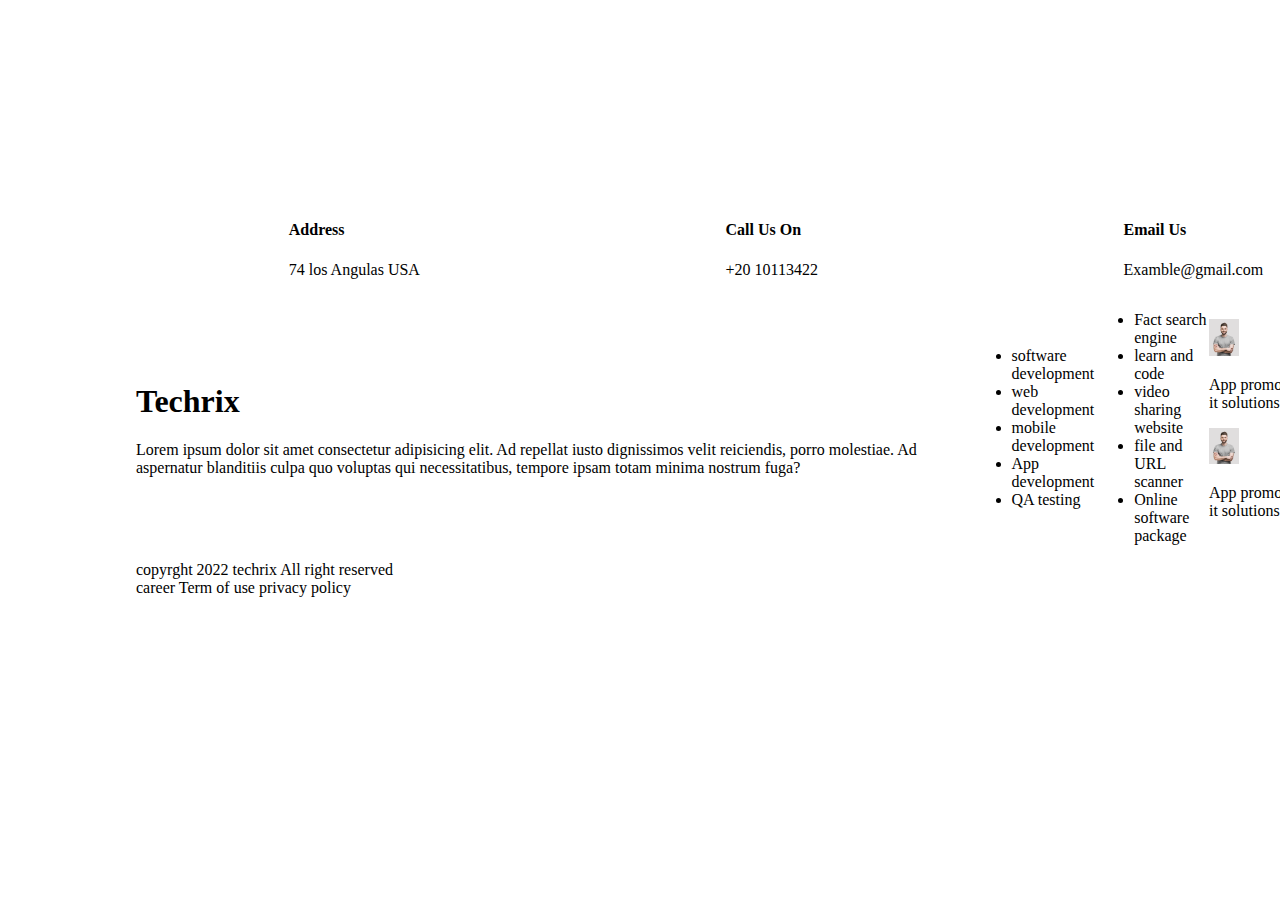
<file: Task_10/index.html>
<!DOCTYPE html>
<html lang="en">
  <head>
    <meta charset="UTF-8" />
    <meta name="viewport" content="width=device-width, initial-scale=1.0" />
    <title>Document</title>
    <link rel="stylesheet" href="assets/styles/style.css" />
   <link
      rel="stylesheet"
      href="https://cdnjs.cloudflare.com/ajax/libs/font-awesome/6.6.0/css/all.min.css"
      integrity="sha512-Kc323vGBEqzTmouAECnVceyQqyqdsSiqLQISBL29aUW4U/M7pSPA/gEUZQqv1cwx4OnYxTxve5UMg5GT6L4JJg=="
      crossorigin="anonymous"
      referrerpolicy="no-referrer"
    />
  </head>
  <body>
    <section>
      <div class="info">
        <div>
          <i class="fa-light fa-location-dot"></i>
          <h4>Address</h4>
          <p>74 los Angulas USA</p>
        </div>
        <div>
          <i class="fa-light fa-mobile"></i>
          <h4>Call Us On</h4>
          <p>+20 10113422</p>
        </div>
        <div>
          <i class="fa-light fa-envelope"></i>
          <h4>Email Us</h4>
          <p>Examble@gmail.com</p>
        </div>
      </div>
      <div class="content">
        <!--               -->
        <div class="tech">
          <i class="fa-regular fa-circle-plus"></i>
          <h1>Techrix</h1>
          <p>
            Lorem ipsum dolor sit amet consectetur adipisicing elit. Ad repellat
            iusto dignissimos velit reiciendis, porro molestiae. Ad aspernatur
            blanditiis culpa quo voluptas qui necessitatibus, tempore ipsam
            totam minima nostrum fuga?
          </p>
        </div>
        <!--              -->
        <div class="services">
          <ul>
            <li>software development</li>
            <li>web development</li>
            <li>mobile development</li>
            <li>App development</li>
            <li>QA testing</li>
          </ul>
        </div>
        <!--             -->
        <div class="links">
          <ul>
            <li>Fact search engine</li>
            <li>learn and code</li>
            <li>video sharing website</li>
            <li>file and URL scanner</li>
            <li>Online software package</li>
          </ul>
        </div>
        <!--           -->
        <div class="resent-post">
          <div>
            <img src="assets/images/image.png" alt="image" />
            <p>
              App promotes sales & profits in it solutions
              <span>jan 26 2021</span>
            </p>
          </div>

          <div>
            <img src="assets/images/image.png" alt="image" />
            <p>
              App promotes sales & profits in it solutions
              <span>jan 26 2021</span>
            </p>
          </div>
        </div>
      </div>
      <!--           -->
      <div class="footer">
        <div>copyrght 2022 techrix All right reserved</div>
        <div>
          <span>career</span>
          <span>Term of use</span>
          <span>privacy policy</span>
        </div>
      </div>
    </section>
  </body>
</html>
</file>
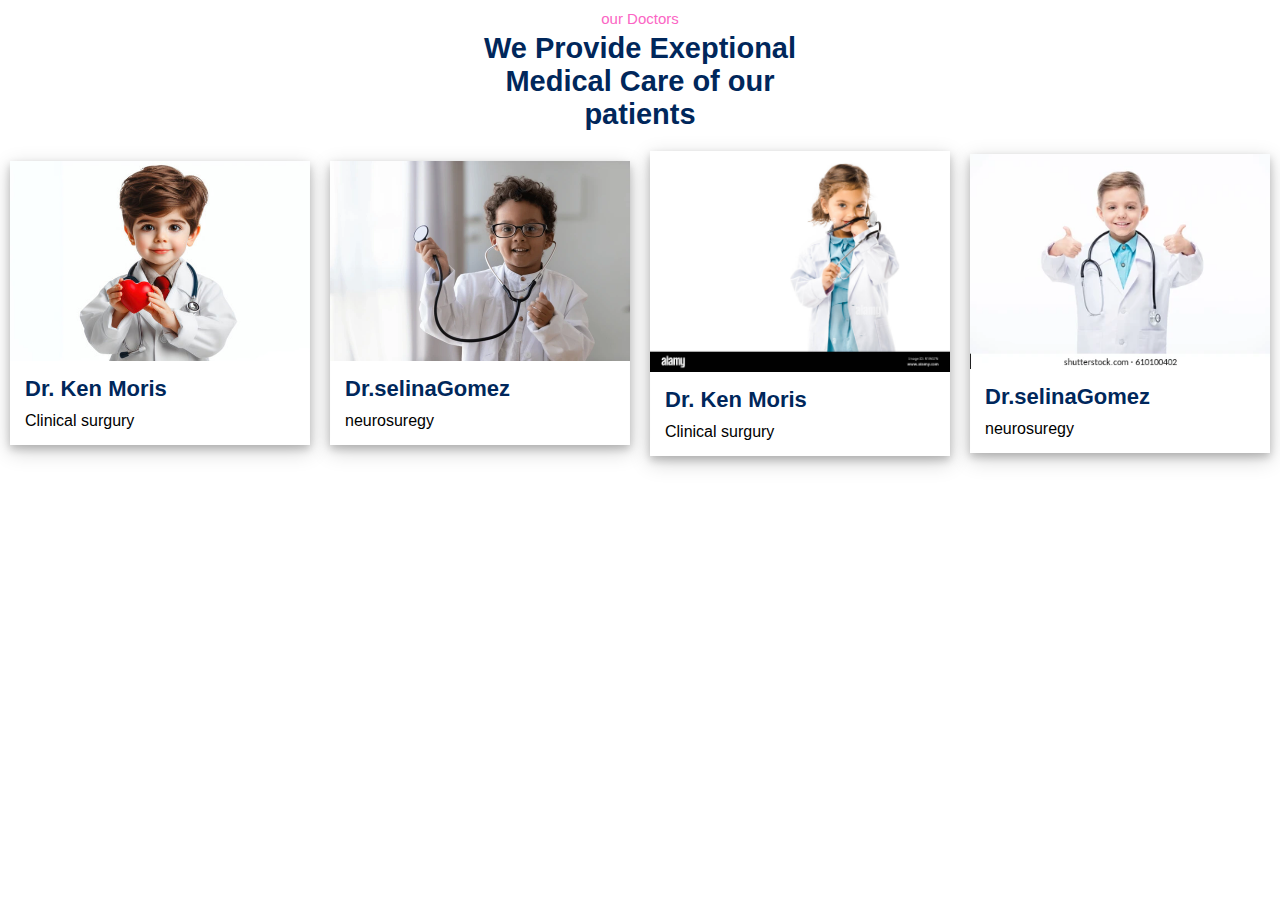
<file: task_17/index.html>
<!DOCTYPE html>
<html lang="en">
  <head>
    <meta charset="UTF-8" />
    <meta name="viewport" content="width=device-width, initial-scale=1.0" />
    <title>task17</title>
    <link rel="stylesheet" href="assets/css_pages/style.css" />
  </head>
  <body>
    <section>
      <div class="head">
        <p>our Doctors</p>
        <h1>We Provide Exeptional Medical Care of our patients</h1>
      </div>
      <div class="content">
        <div class="doctor-info">
          <img src="assets/images/360_F_815896343_ZQTmRFU8tcWAMIsnLAM6FjUmhXR03hAa.jpg" alt="doctor photo...!" />
          <div class="doctor-name">
            <p>Dr. Ken Moris</p>
            <span>Clinical surgury</span>
          </div>
        </div>
        <div class="doctor-info">
          <img src="assets/images/cute-small-african-american-kid-600nw-1463207858.webp" alt="doctor photo...!" />
          <div class="doctor-name">
            <p>Dr.selinaGomez </p>
            <span>neurosuregy</span>
          </div>
        </div>
        <div class="doctor-info">
          <img src="assets/images/kid-dressed-in-doctors-white-coat-with-stethoscope-isolated-on-white-R1WG7N.jpg" alt="doctor photo...!" />
          <div class="doctor-name">
            <p>Dr. Ken Moris</p>
            <span>Clinical surgury</span>
          </div>
        </div>
        <div class="doctor-info">
          <img src="assets/images/smiling-little-boy-doctor-costume-260nw-610100402.webp" alt="doctor photo...!" />
          <div class="doctor-name">
            <p>Dr.selinaGomez</p>
            <span> neurosuregy</span>
          </div>
        </div>
      </div>
    </section>
  </body>
</html>
</file>
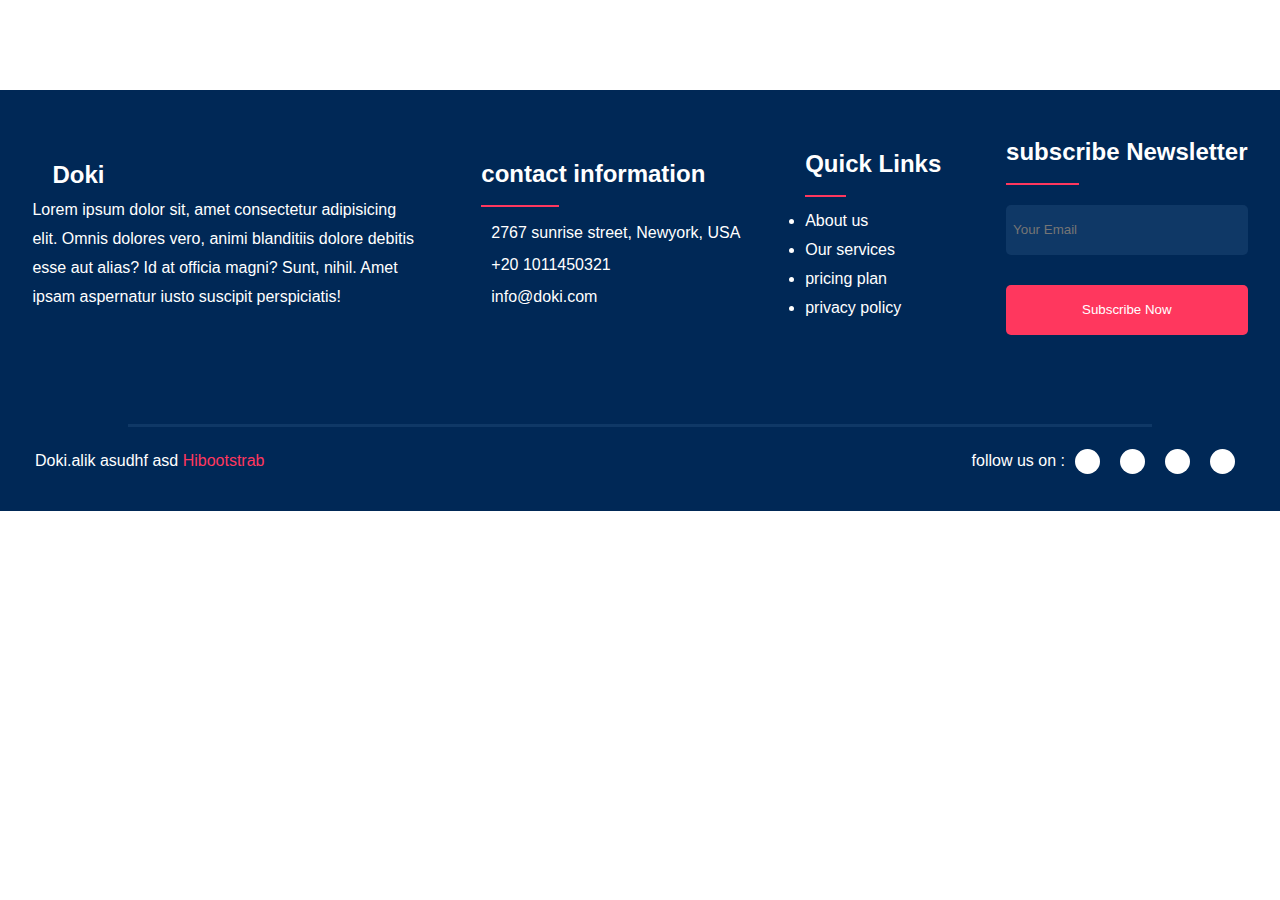
<file: task_18/index.html>
<!DOCTYPE html>
<html lang="en">
  <head>
    <meta charset="UTF-8" />
    <meta name="viewport" content="width=device-width, initial-scale=1.0" />
    <title>task18</title>
    <link rel="stylesheet" href="assets/css_pages/style.css" />
    <link
      rel="stylesheet"
      href="https://cdnjs.cloudflare.com/ajax/libs/font-awesome/6.6.0/css/all.min.css"
      integrity="sha512-Kc323vGBEqzTmouAECnVceyQqyqdsSiqLQISBL29aUW4U/M7pSPA/gEUZQqv1cwx4OnYxTxve5UMg5GT6L4JJg=="
      crossorigin="anonymous"
      referrerpolicy="no-referrer"
    />
  </head>

  <body>
    <section>
      <div class="head">
        <div class="head-a">
          <div>
            <i class="fa-solid fa-plus"></i>
            <h2>Doki</h2>
          </div>
          <p>
            Lorem ipsum dolor sit, amet consectetur adipisicing elit. Omnis
            dolores vero, animi blanditiis dolore debitis esse aut alias? Id at
            officia magni? Sunt, nihil. Amet ipsam aspernatur iusto suscipit
            perspiciatis!
          </p>
        </div>
        <div class="contact-info">
          <h2>contact information</h2>
          <hr />
          <div>
            <i class="fa-regular fa-location-crosshairs"></i>
            <p>2767 sunrise street, Newyork, USA</p>
          </div>
          <div>
            <i class="fa-solid fa-headphones"></i>
            <p>+20 1011450321</p>
          </div>
          <div>
            <i class="fa-regular fa-message"></i>
            <p>info@doki.com</p>
          </div>
        </div>
        <div class="quick-links">
          <h2>Quick Links</h2>
          <hr />
          <ul>
            <li>About us</li>
            <li>Our services</li>
            <li>pricing plan</li>
            <li>privacy policy</li>
          </ul>
        </div>
        <div class="subscribe-slide">
          <h2>subscribe Newsletter</h2>
          <hr />
          <input
            type="text"
            placeholder="Your Email"
            name="email"
            class="email"
          />
          <button type="button" class="button">Subscribe Now</button>
        </div>
      </div>
      <hr class= "h"/>
      <div class="footer">
        <p>Doki.alik asudhf asd <span>Hibootstrab</span></p>
        <div>
          <p>follow us on :</p>
          <i class="fa-brands fa-facebook-f"></i>
          <i class="fa-brands fa-twitter"></i>
          <i class="fa-brands fa-instagram"></i>
          <i class="fa-brands fa-linkedin-in"></i>
        </div>
      </div>
    </section>
  </body>
</html>
</file>
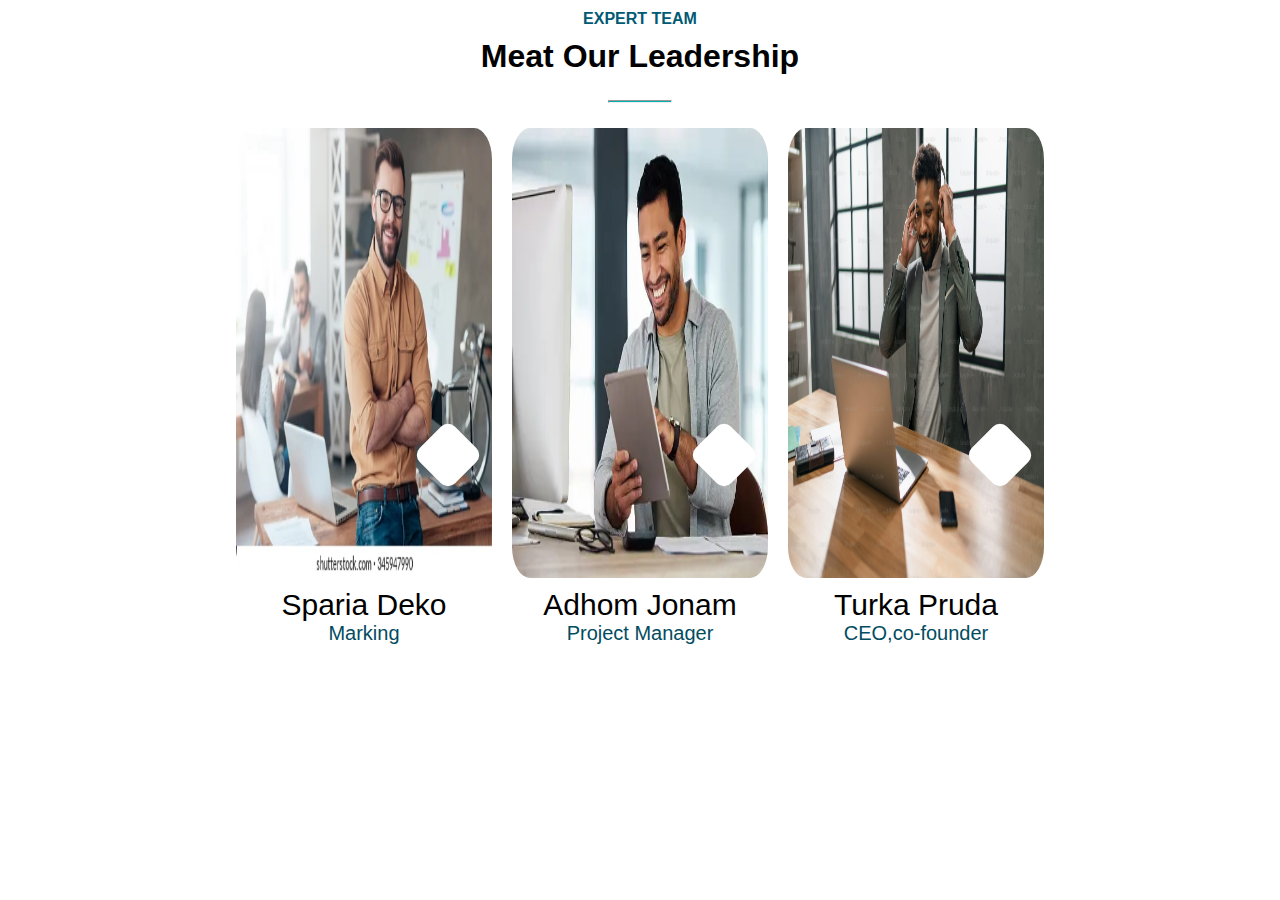
<file: task_19/index.html>
<!DOCTYPE html>
<html lang="en">
  <head>
    <meta charset="UTF-8" />
    <meta name="viewport" content="width=device-width, initial-scale=1.0" />
    <title>Task19</title>
    <link rel="stylesheet" href="assets/css_pages/stle.css">
    <link
      rel="stylesheet"
      href="https://cdnjs.cloudflare.com/ajax/libs/font-awesome/6.6.0/css/all.min.css"
      integrity="sha512-Kc323vGBEqzTmouAECnVceyQqyqdsSiqLQISBL29aUW4U/M7pSPA/gEUZQqv1cwx4OnYxTxve5UMg5GT6L4JJg=="
      crossorigin="anonymous"
      referrerpolicy="no-referrer"
    />
  </head>
  <body>
    <section>
      <div class="head">
        <p>EXPERT TEAM</p>
        <h1>Meat Our Leadership</h1>

      </div>
      <hr />
      <div class="content">
        <div class="employee">
          <img src="assets/images/confident-team-leader-young-man-260nw-345947990.webp" alt="" />
          <div class="plus-icon">
            <i class="fa-solid fa-plus"></i>
          </div>
          <div>
            <p  class="name">Sparia Deko</p>
            <p class="job">Marking</p>
          </div>
        </div>
        <div class="employee">
          <img src="assets/images/istockphoto-1369338497-170667a.webp" alt="" />
          <div class="plus-icon">
            <i class="fa-solid fa-plus"></i>
          </div>
          <div>
            <p  class="name">Adhom Jonam</p>
            <p class="job">Project Manager</p>
          </div>
        </div>
        <div class="employee">
          <img src="assets/images/premium_photo-1663051301371-e2f17539e524.jpeg" alt="" />
          <div class="plus-icon">
            <i class="fa-solid fa-plus"></i>
          </div>
          <div>
            <p class="name">Turka Pruda</p>
            <p class="job">CEO,co-founder</p>
          </div>
        </div>
      </div>
    </section>
  </body>
</html>
</file>
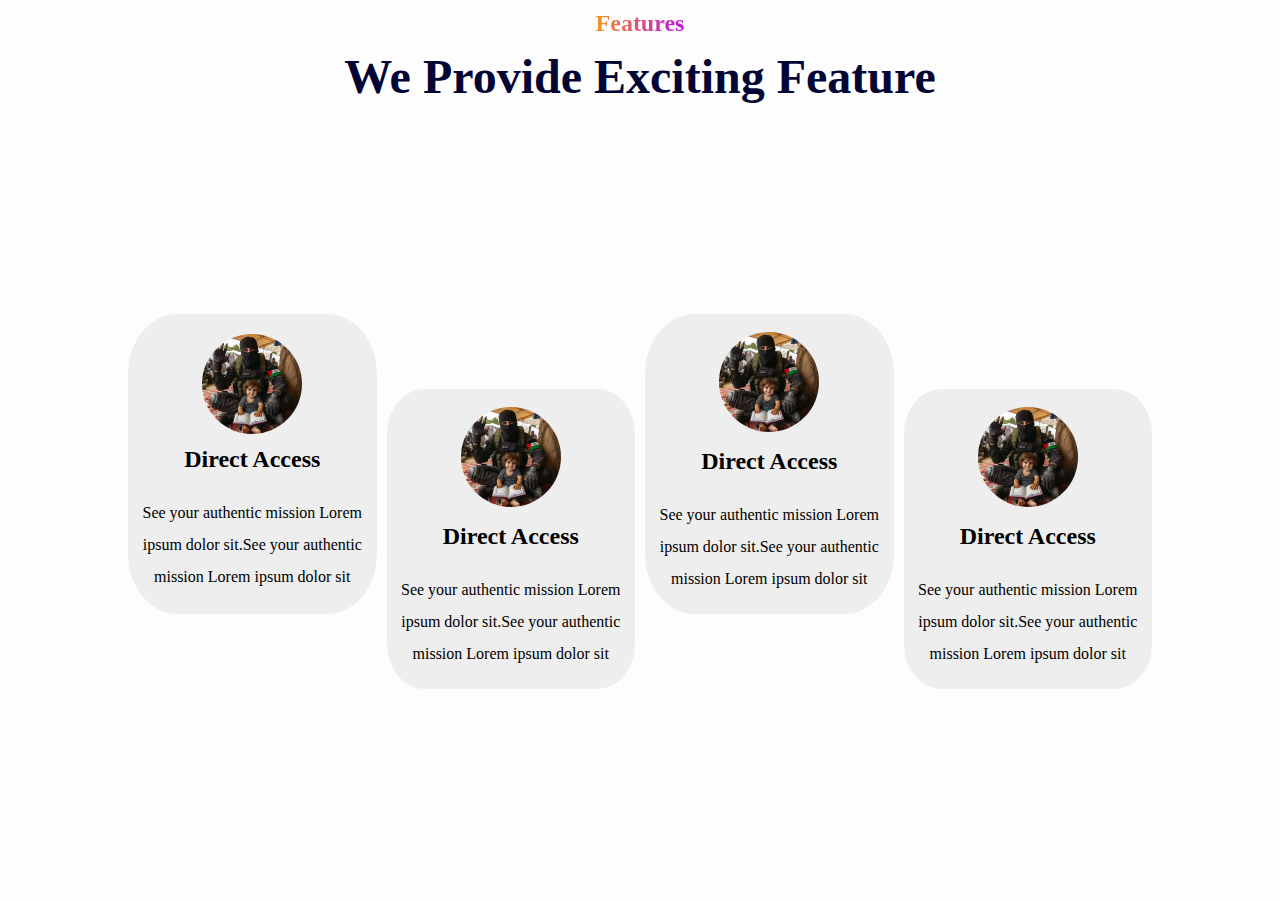
<file: Task_1_1/index.html>
                                                                                                                                                                                                                                                                                                                                                                                                                                                                                                                                                                                                                                                                                                                                                                                                                                                                                                                                                                                                                                                                                                                                                                                                                                                                                                                                                                                                                                                                                                                                                                                                                                                                                                                                                                                                                                                                                                                                                                                                                                                                                                                                                                                                                                                                                                                                                                                                                                                                                                                                                                                                                                                                                                                                                                                                                                                                                                                                                                                                                                                                                                                                                                                                                                                                                                                                                                                                                                                                                                                                                                                                                                                                                                                                                                                                                                                                                                                                                                                                                                                                                                                                                                                                                                                                                                                                                                                                                                                                                                                                                                                                                                                                                                                                                                                                                                                                                                                                                                                                                                                                                                                                                                                                                                                                                                                                                                                                                                                                                                                                                                                                                                                                                                                                                                                                                                                                                                                                                                                                                                                                                                                                                                                                                                                                                                                                                                                                                                                                                                                                                                                                                                                                                                                                                                                                                                                                                                                                                                                                                                                                                                                                                                                                                                                                                                                                                                                                                                                                                                                                                                                                                                                                                                                                                                                                                                                                                                                                                                                                                                                                                                                                                                                                                                                                                                                                                                                                                                                                                                                                                                                                                                                                                                                                                                                                                                                                                                                                                                                                                                                                                                                                                                                                                                                                                                                                                                                                                                                                                                                                                                                                                                                                                                                                                                                                                                                                                                                                                                                                                                                                                                                                                                                                                                                                                                                                                                                                                                                                                                                                                                                                                                                                                                                                                                                                                                                                                                                                                                                                                                                                                                                                                                                                                                                                                                                                                                                                                                                                                                                                                                                                                                                                                                                                                                                                                                                                                                                                                                                                                                                                                                                                                                                                                                                                                                                                                                                                                                                                                                                                                                                                                                                                                                                                                                                                                                                                                                                                                                                                                                                                                                                                                                                                                                                                                                                                                                                                                                                                                                                                                                                                                                                                                                                                                                                                                                                                                                                                                                                                                                                                                                                                                                                                                                                                                                                                                                                                                                                                                                                                                                                                                                                                                                                                                                                                                                                                                                                                                                                                                                                                                                                                                                                                                                                                                                                                                                                                                                                                                                                                                                                                                                                                                                                                                                                                                                                                                                                                                                                                                                                                                                                                                                                                                                                                                                                                                                                                                                                                                                                                                                                                                                                                                                                                                                                                                                                                                                                                                                                                                                                                                                                                                                                                                                                                                                                                                                                                                                                                                                                                                                                                                                                                                                                                                                                                                                                                                                                                                                                                                                                                                                                                                                                                                                                                                                                                                                                                                                                                                                                                                                                                                                                                                                                                                                                                                                                                                                                                                                                                                                                                                                                                                                                                                                                                                                                                                                                                                                                                                                                                                                                                                                                                                                                                                                                                                                                                                                                                                                                                                                                                                                                                                                                                                                                                                                                                                                                                                                                                                                                                                                                                                                                                                                                                                                                                                                                                                                                                                                                                                                                                                                                                                                                                                                                                                                                                                                                                                                                                                                                                                                                                                                                                                                                                                                                                                                                                                                                                                                                                                                                                                                                                                                                                                                                                                                                                                                                                                                                                                                                                                                                                                                                                                                                                                                                                                                                                                                                                                                                                                                                                                                                                                                                                                                                                                                                                                                                                                                                                                                                                                                                                                                                                                                                                                                                                                                                                                                                                                                                                                                                                                                                                                                                                                                                                                                                                                                                                                                                                                                                                                                                                                                                                                                                                                                                                                                                                                                                                                                                                                                                                                                                                                                                                                                                                                                                                                                                                                                                                                                                                                                                                                                                                                                                                                                                                                                                                                                                                                                                                                                                                                                                                                                                                                                                                                                                                                                                                                                                                                                                                                                                                                                                                                                                                                                                                                                                                                                                                                                                                                                                                                                                                                                                                                                                                                                                                                                                                                                                                                                                                                                                                                                                                                                                                                                                                                                                                                                                                                                                                                                                                                                                                                                                                                                                                                                                                                                                                                                                                                                                                                                                                                                                                                                                                                                                                                                                                                                                                                                                                                                                                                                                                                                                                                                                                                                                                                                                                                                                                                                                                                                                                                                                                                                                                                                                                                                                                                                                                                                                                                                                                                                                                                                                                                                                                                                                                                                                                                                                                                                                                                                                                                                                                                                                                                                                                                                                                                                                                                                                                                                                                                                                                                                                                                                                                                                                                                                                                                                                                                                                                                                                                                                                                                                                                                                                                                                                                                                                                                                                                                                                                                                                                                                                                                                                                                                                                                                                                                                                                                                                                                                                                                                                                                                                                                                                                                                                                                                                                                                                                                                                                                                                                                                                                                                                                                                                                                                                                                                                                                                                                                                                                                                                                                                                                                                                                                                                                                                                                                                                                                                                                                                                                                                                                                                                                                                                                                                                                                                                                                                                                                                                                                                                                                                                                                                                                                                                                                                                                                                                                                                                                                                                                                                                                                                                                                                                                                                                                                                                                                                                                                                                                                                                                                                                                                                                                                                                                                                                                                                                                                                                                                                                                                                                                                                                                                                                                                                                                                                                                                                                                                                                                                                                                                                                                                                                                                                                                                                                                                                                                                                                                                                                                                                                                                                                                                                                                                                                                                                                                                                                                                                                                                                                                                                                                                                                                                                                                                                                                                                                                                                                                                                                                                                                                                                                                                                                                                                                                                                                                                                                                                                                                                                                                                                                                                                                                                                                                                                                                                                                                                                                                                                                                                                                                                                                                                                                                                                                                                                                                                                                                                                                                                                                                                                                                                                                                                                                                                                                                                                                                                                                                                                                                                                                                                                                                                                                                                                                                                                                                                                                                                                                                                                                                                                                                                                                                                                                                                                                                                                                                                                                                                                                                                                                                                                                                                                                                                                                                                                                                                                                                                                                                                                                                                                                                                                                                                                                                                                                                                                                                                                                                                                                                                                                                                                                                                                                                                                                                                                                                                                                                                                                                                                                                                                                                                                                                                                                                                                                                                                                                                                                                                                                                                                                                                                                                                                                                                                                                                                                                                                                                                                                                                                                                                                                                                                                                                                                                                                                                                                                                                                                                                                                                                                                                                                                                                                                                                                                                                                                                                                                                                                                                                                                                                                                                                                                                                                                                                                                                                                                                                                                                                                                                                                                                                                                                                                                                                                                                                                                                                                                                                                                                                                                                                                                                                                                                                                                                                                                                                                                                                                                                                                                                                                                                                                                                                                                                                                                                                                                                                                                                                                                                                                                                                                                                                                                                                                                                                                                                                                                                                                                                                                                                                                                                                                                                                                                                                                                                                                                                                                                                                                                                                                                                                                                                                                                                                                                                                                                                                                                                                                                                                                                                                                                                                                                                                                                                                                                                                                                                                                                                                                                                                                                                                                                                                                                                                                                                                                                                                                                                                                                                                                                                                                                                                                                                                                                                                                                                                                                                                                                                                                                                                                                                                                                                                                                                                                                                                                                                                                                                                                                                                                                                                                                                                                                                                                                                                                                                                                                                                                                                                                                                                                                                                                                                                                                                                                                                                                                                                                                                                                                                                                                                                                                                                                                                                                                                                                                                                                                                                                                                                                                                                                                                                                                                                                                                                                                                                                                                                                                                                                                                                                                                                                                                                                                                                                                                                                                                                                                                                                                                                                                                                                                                                                                                                                                                                                                                                                                                                                                                                                                                                                                                                                                                                                                                                                                                                                                                                                                                                                                                                                                                                                                                                                                                                                                                                                                                                                                                                                                                                                                                                                                                                                                                                                                                                                                                                                                                                                                                                                                                                                                                                                                                                                                                                                                                                                                                                                                                                                                                                                                                                                                                                                                                                                                                                                                                                                                                                                                                                                                                                                                                                                                                                                                                                                                                                                                                                                                                                                                                                                                                                                                                                                                                                                                                                                                                                                                                                                                                                                                                                                                                                                                                                                                                                                                                                                                                                                                                                                                                                                                                                                                                                                                                                                                                                                                                                                                                                                                                                                                                                                                                                                                                                                                                                                                                                                                                                                                                                                                                                                                                                                                                                                                                                                                                                                                                                                                                                                                                                                                                                                                                                                                                                                                                                                                                                                                                                                                                                                                                                                                                                                                                                                                                                                                                                                                                                                                                                                                                                                                                                                                                                                                                                                                                                                                                                                                                                                                                                                                                                                                                                                                                                                                                                                                                                                                                                                                                                                                                                                                                                                                                                                                                                                                                                                                                                                                                                                                                                                                                                                                                                                                                                                                                                                                                                                                                                                                                                                                                                                                                                                                                                                                                                                                                                                                                                                                                                                                                                                                                                                                                                                                                                                                                                                                                                                                                                                                                                                                                                                                                                                                                                                                                                                                                                                                                                                                                                                                                                                                                                                                                                                                                                                                                                                                                                                                                                                                                                                                                                                                                                                                                                                                                                                                                                                                                                                                                                                                                                                                                                                                                                                                                                                                                                                                                                                                                                                                                                                                                                                                                                                                                                                                                                                                                                                                                                                                                                                                                                                                                                                                                                                                                                                                                                                                                                                                                                                                                                                                                                                                                                                                                                                                                                                                                                                                                                                                                                                                                                                                                                                                                                                                                                                                                                                                                                                                                                                                                                                                                                                                                                                                                                                                                                                                                                                                                                                                                                                                                                                                                                                                                                                                                                                                                                                                                                                                                                                                                                                                                                                                                                                                                                                                                                                                                                                                                                                                                                                                                                                                                                                                                                                                                                                                                                                                                                                                                                                                                                                                                                                                                                                                                                                                                                                                                                                                                                                                                                                                                                                                                                                                                                                                                                                                                                                                                                                                         <!DOCTYPE html>
<html lang="en">
  <head>
    <meta charset="UTF-8" />
    <meta name="viewport" content="width=device-width, initial-scale=1.0" />
    <link rel="stylesheet" href="style.css" />
    <title>Task 1_1</title>
  </head>
  <body>
    <div class="container">
      <div class="header">
        <h2>Features</h2>
        <h1>We Provide Exciting Feature</h1>
      </div>
      <div class="content">
        <div class="up">
          <img
            src="412134284_1027445158558569_2072259922291256257_n.jpg"
            alt=""
          />
          <h2>Direct Access</h2>
          <p>
            See your authentic mission Lorem ipsum dolor sit.See your authentic
            mission Lorem ipsum dolor sit
          </p>
        </div>
        <div class="down">
          <div>
            <img
              src="412134284_1027445158558569_2072259922291256257_n.jpg"
              alt=""
            />
            <h2>Direct Access</h2>
            <p>
              See your authentic mission Lorem ipsum dolor sit.See your
              authentic mission Lorem ipsum dolor sit
            </p>
          </div>
        </div>
        <div class="up">
          <div>
            <img
              src="412134284_1027445158558569_2072259922291256257_n.jpg"
              alt=""
            />
            <h2>Direct Access</h2>
            <p>
              See your authentic mission Lorem ipsum dolor sit.See your
              authentic mission Lorem ipsum dolor sit
            </p>
          </div>
        </div>
        <div class="down">
          <div>
            <img
              src="412134284_1027445158558569_2072259922291256257_n.jpg"
              alt=""
            />
            <h2>Direct Access</h2>
            <p>
              See your authentic mission Lorem ipsum dolor sit.See your
              authentic mission Lorem ipsum dolor sit
            </p>
          </div>
        </div>
      </div>
    </div>
  </body>
</html>
</file>
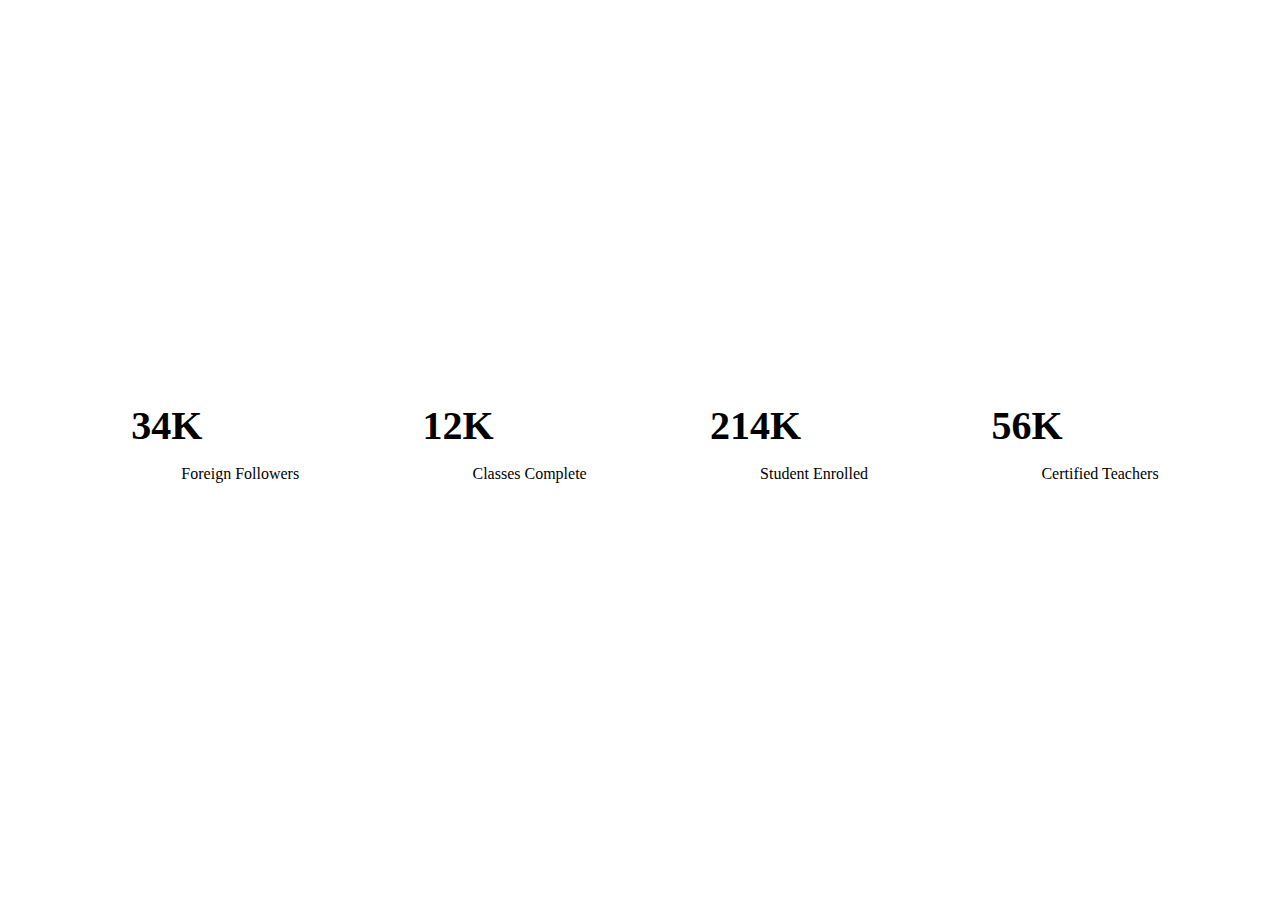
<file: task_2/index.html>
<!DOCTYPE html>
<html lang="en">
  <head>
    <meta charset="UTF-8" />
    <meta name="viewport" content="width=device-width, initial-scale=1.0" />
    <link rel="stylesheet" href="assets/css_pages/style.css" />
    <link
      rel="stylesheet"
      href="https://cdnjs.cloudflare.com/ajax/libs/font-awesome/6.6.0/css/all.min.css"
      integrity="sha512-Kc323vGBEqzTmouAECnVceyQqyqdsSiqLQISBL29aUW4U/M7pSPA/gEUZQqv1cwx4OnYxTxve5UMg5GT6L4JJg=="
      crossorigin="anonymous"
      referrerpolicy="no-referrer"
    />
    <title>Task 2</title>
  </head>
  <body>
    <div class="container">
      <div>
        <div>
          <i class="fa-solid fa-globe"></i>
          <span>34K</span>
        </div>
        <div class="content">
          <p>Foreign Followers</p>
        </div>
      </div>
      <div>
        <div>
          <i class="fa-solid fa-book-open"></i>
          <span>12K</span>
        </div>
        <div class="content">
          <p>Classes Complete</p>
        </div>
      </div>
      <div>
        <div>
          <i class="fa-solid fa-user-group"></i>
          <span>214K</span>
        </div>
        <div class="content">
          <p>Student Enrolled</p>
        </div>
      </div>
      <div>
        <div>
          <i class="fa-solid fa-medal"></i>
          <span>56K</span>
        </div>
        <div class="content">
          <p>Certified Teachers</p>
        </div>
      </div>
    </div>
  </body>
</html>
</file>
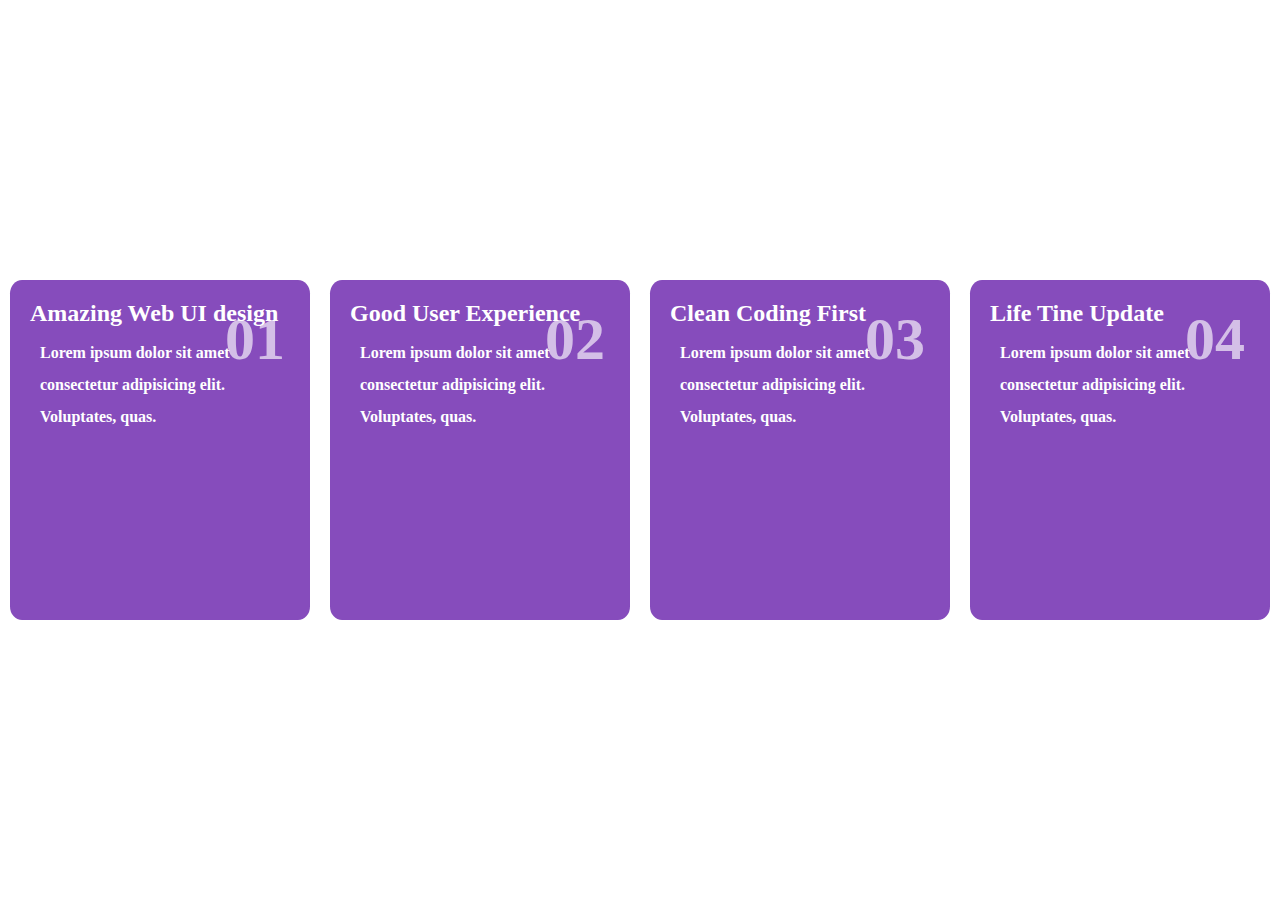
<file: task_3/index.html>
<!DOCTYPE html>
<html lang="en">
  <head>
    <meta charset="UTF-8" />
    <meta name="viewport" content="width=device-width, initial-scale=1.0" />
    <link rel="stylesheet" href="assets/style.css" />
    <link
      rel="stylesheet"
      href="https://cdnjs.cloudflare.com/ajax/libs/font-awesome/6.6.0/css/all.min.css"
      integrity="sha512-Kc323vGBEqzTmouAECnVceyQqyqdsSiqLQISBL29aUW4U/M7pSPA/gEUZQqv1cwx4OnYxTxve5UMg5GT6L4JJg=="
      crossorigin="anonymous"
      referrerpolicy="no-referrer"
    />
    <title>Task 3</title>
  </head>
  <body>
    <div class="container">
      <div class="first">
        <i class="fa-regular fa-pen-to-square"></i>
        <h2>Amazing Web UI design</h2>
        <p>
          Lorem ipsum dolor sit amet consectetur adipisicing elit. Voluptates,
          quas.
        </p>
        <span class="number">01</span>
      </div>
      <div class="Second">
        <i class="fa-solid fa-book"></i>
        <h2>Good User Experience</h2>
        <p>
          Lorem ipsum dolor sit amet consectetur adipisicing elit. Voluptates,
          quas.
        </p>
        <span class="number">02</span>
      </div>
      <div class="Third">
        <i class="fa-solid fa-code"></i>
        <h2>Clean Coding First</h2>
        <p>
          Lorem ipsum dolor sit amet consectetur adipisicing elit. Voluptates,
          quas.
        </p>
        <span class="number">03</span>
      </div>
      <div class="Fourth">
        <i class="fa-solid fa-recycle"></i>
        <h2>Life Tine Update</h2>
        <p>
          Lorem ipsum dolor sit amet consectetur adipisicing elit. Voluptates,
          quas.
        </p>
        <span class="number">04</span>
      </div>
    </div>
  </body>
</html>
</file>
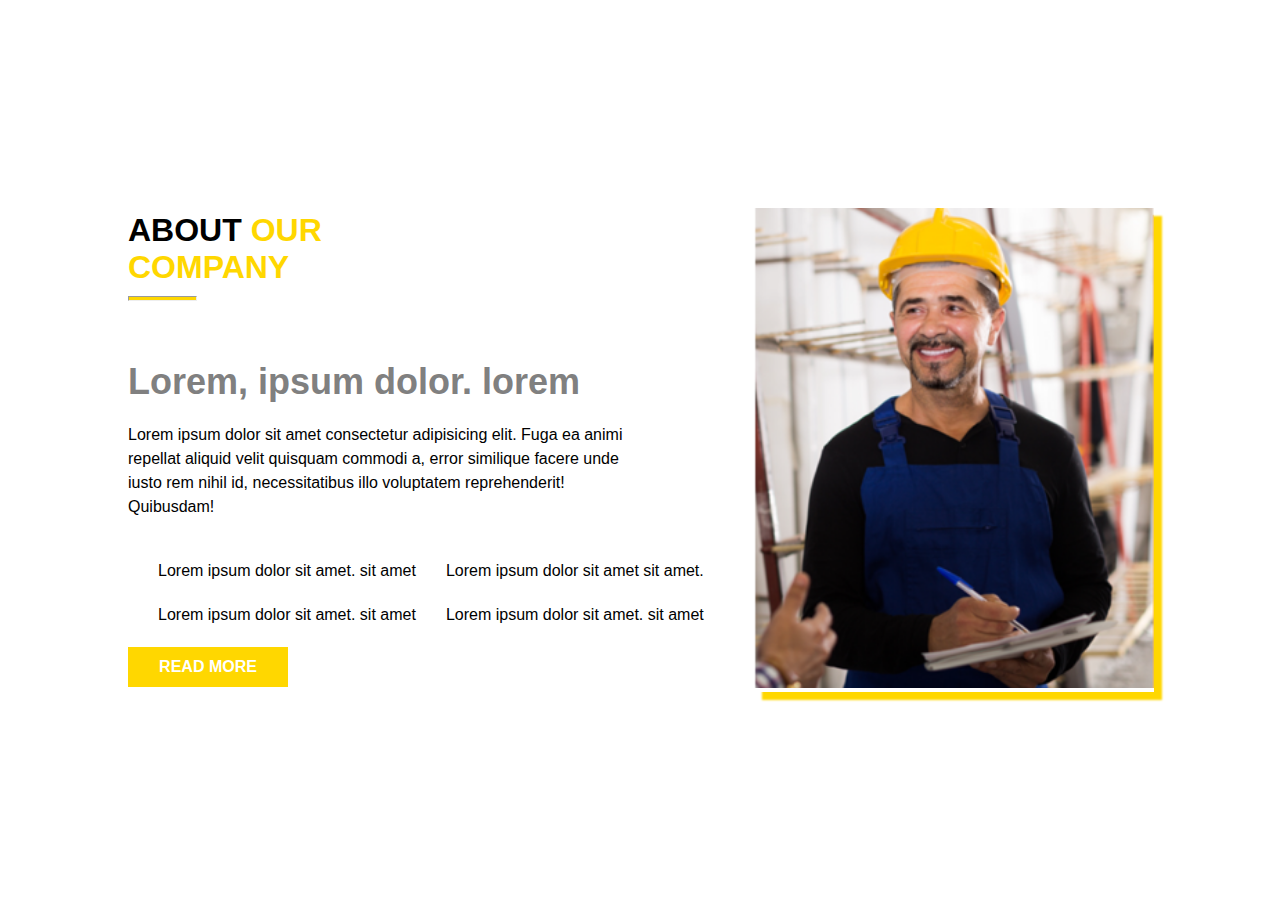
<file: task_4/index.html>
<!DOCTYPE html>
<html lang="en">
  <head>
    <meta charset="UTF-8" />
    <meta name="viewport" content="width=device-width, initial-scale=1.0" />
    <link rel="stylesheet" href="assets/css_pages/styles.css" />
    <link
      rel="stylesheet"
      href="https://cdnjs.cloudflare.com/ajax/libs/font-awesome/6.6.0/css/all.min.css"
      integrity="sha512-Kc323vGBEqzTmouAECnVceyQqyqdsSiqLQISBL29aUW4U/M7pSPA/gEUZQqv1cwx4OnYxTxve5UMg5GT6L4JJg=="
      crossorigin="anonymous"
      referrerpolicy="no-referrer"
    />
    <title>Task 4</title>
  </head>
  <body>
    <div class="container">
      <div class="section">
        <div class="content">
          <div class="header">
            <h1>About <span>Our Company</span></h1>
            <hr />
          </div>
          <div>
            <h3>Lorem, ipsum dolor. lorem</h3>
            <p class="p">
              Lorem ipsum dolor sit amet consectetur adipisicing elit. Fuga ea animi repellat aliquid velit quisquam commodi a, error similique facere unde iusto rem nihil id, necessitatibus illo voluptatem reprehenderit! Quibusdam!
            </p>
          </div>
          <div class="paragraphOne">
            <i class="fa-solid fa-circle-check"></i>
            <p  class="edit">Lorem ipsum dolor sit amet. sit amet</p>
            <i class="fa-solid fa-circle-check"></i>
            <p class="edit">Lorem ipsum dolor sit amet sit amet.</p>
          </div>
          <div class="paragraphTwo">
            <i class="fa-solid fa-circle-check"></i>
            <p  class="edit">Lorem ipsum dolor sit amet. sit amet</p>
            <i class="fa-solid fa-circle-check"></i>
            <p class="edit">Lorem ipsum dolor sit amet. sit amet</p>
          </div>
          <div class="button">
            <a href="#">READ MORE</a>
          </div>
        </div>
        <div class="img">
          <img
            src="assets/images/image.png"
            alt=""
          />
        </div>
      </div>
    </div>
  </body>
</html>
</file>
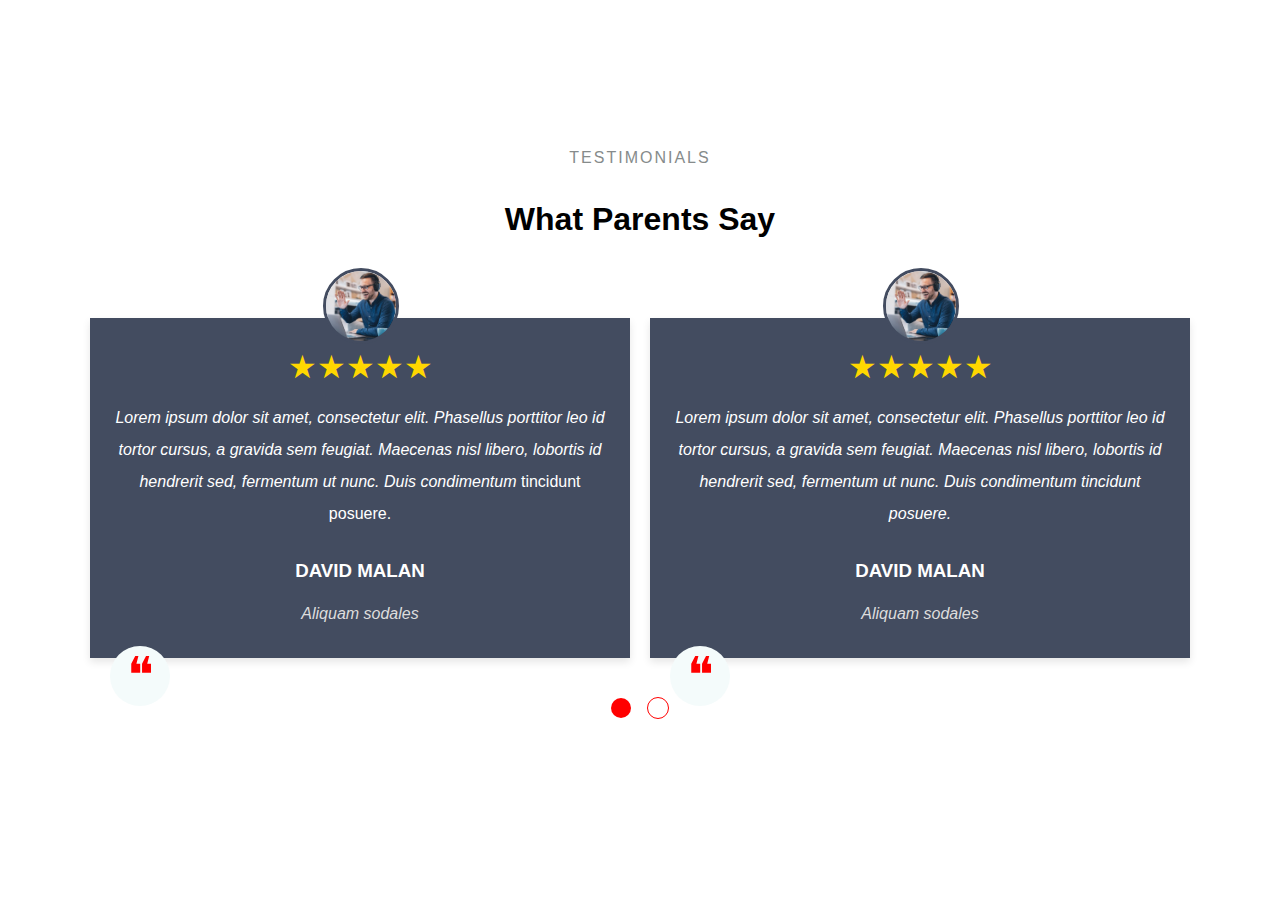
<file: task_6/index.html>
<!DOCTYPE html>
<html lang="en">
  <head>
    <meta charset="UTF-8" />
    <meta name="viewport" content="width=device-width, initial-scale=1.0" />
    <title>task6</title>
    <link rel="stylesheet" href="assets/css_pages/style.css" />
  </head>
  <body>
    <section class="testimonials">
        <p style="letter-spacing: 2px;
        color: rgb(134, 139, 139);
        margin: 0px;">TESTIMONIALS</p>
      <h2>What Parents Say</h2>
      <div class="container">
        <div class="test">
          <img
            src="assets/images/skills.jpg"
            alt=""
          />
          <div class="stars">★★★★★</div>
          <p><i>
            Lorem ipsum dolor sit amet, consectetur elit. Phasellus porttitor
            leo id tortor cursus, a gravida sem feugiat. Maecenas nisl libero,
            lobortis id hendrerit sed, fermentum ut nunc. Duis condimentum
            </i>
            tincidunt posuere.
          </p>
          <h3>DAVID MALAN</h3>
          <p>Aliquam sodales</p>
          <div class="quote-icon">❝</div>
        </div>
        <div class="test">
          <img
            src="assets/images/skills.jpg"
            alt=""
          />
          <div class="stars">★★★★★</div>
          <p><i>
            Lorem ipsum dolor sit amet, consectetur elit. Phasellus porttitor
            leo id tortor cursus, a gravida sem feugiat. Maecenas nisl libero,
            lobortis id hendrerit sed, fermentum ut nunc. Duis condimentum
            tincidunt posuere.
          </p></i>
          <h3>DAVID MALAN</h3>
          <p>Aliquam sodales</p>
          <div class="quote-icon">❝</div>
        </div>
      </div>
      <div class="dot">
        <div class="red"></div>
        <div class="white"></div>
      </div>
    </section>
  </body>
</html>
</file>
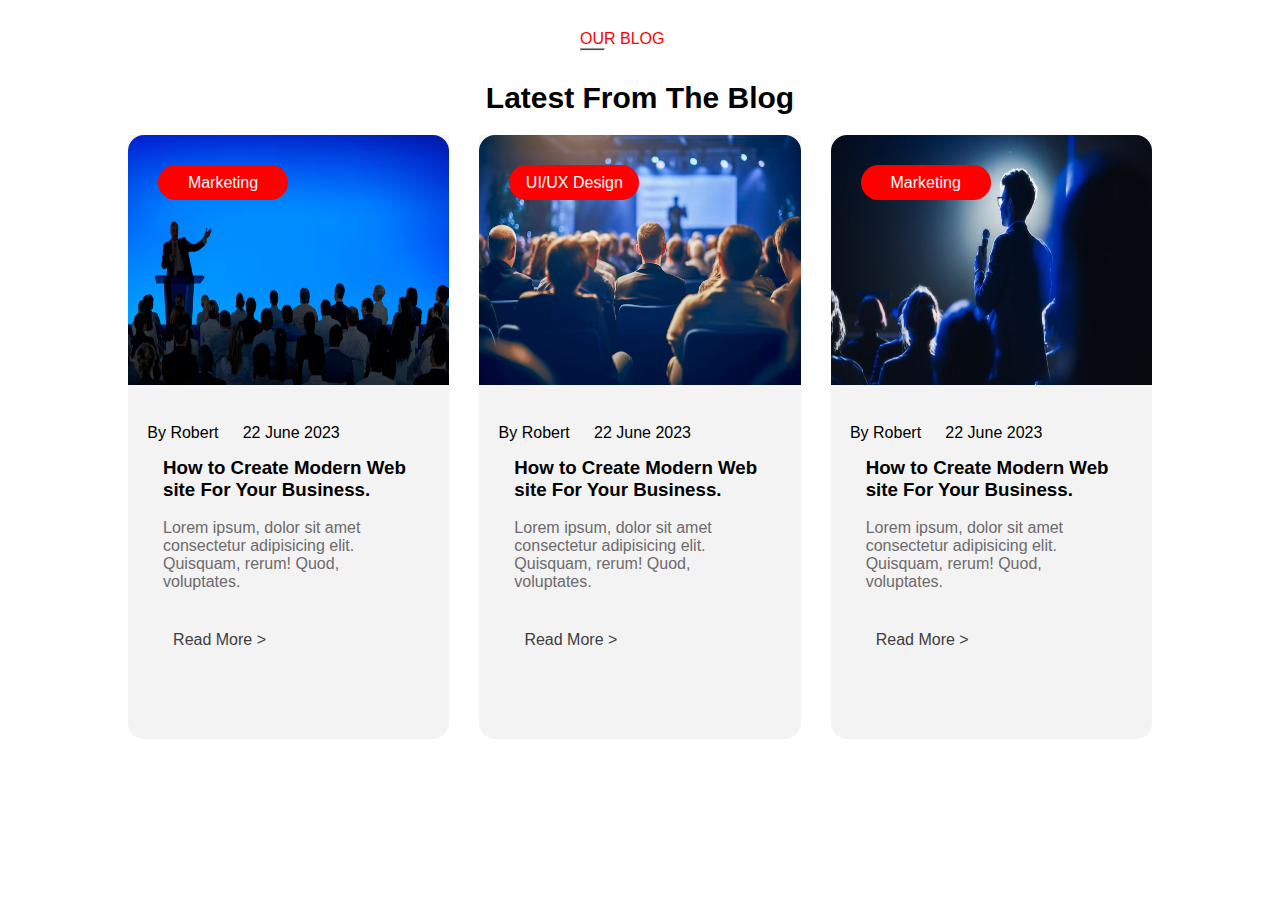
<file: Task_9/index.html>
<!DOCTYPE html>
<html lang="en">
  <head>
    <meta charset="UTF-8" />
    <meta name="viewport" content="width=device-width, initial-scale=1.0" />
    <link rel="stylesheet" href="assets/styles/style.css" />
    <link
      rel="stylesheet"
      href="https://cdnjs.cloudflare.com/ajax/libs/font-awesome/6.6.0/css/all.min.css"
      integrity="sha512-Kc323vGBEqzTmouAECnVceyQqyqdsSiqLQISBL29aUW4U/M7pSPA/gEUZQqv1cwx4OnYxTxve5UMg5GT6L4JJg=="
      crossorigin="anonymous"
      referrerpolicy="no-referrer"
    />
    <title>task9
    </title>
  </head>
  <body>
    <div class="container">
      <div class="logo">
        <span">OUR BLOG</span>
        <hr />
      </div>
      <div>
        <h2>Latest From The Blog</h2>
      </div>
      <div class="content">
        <div class="section">
          <div class="up">
            <span>Marketing</span>
            <img src="assets/images/corporate-businessman-giving-presentation-large-audience_53876-101865.avif" alt="" />
          </div>
          <div class="down">
            <div class="center">
              <i class="fa-solid fa-user"></i><span>By Robert</span>
              <i class="fa-solid fa-calendar-days"></i><span>22 June 2023</span>
            </div>
            <h3>How to Create Modern Web site For Your Business.</h3>
            <br>
            <p>
              Lorem ipsum, dolor sit amet consectetur adipisicing elit.
              Quisquam, rerum! Quod, voluptates.
            </p>
            <button>Read More ></button>
          </div>
        </div>
        <div class="section">
          <div class="up">
            <span>UI/UX Design</span>
            <img src="assets/images/people-taking-part-high-protocol-event_23-2150951243.avif" alt="" />
          </div>
          <div class="down">
            <div class="center">
              <i class="fa-solid fa-user"></i><span>By Robert</span>
              <i class="fa-solid fa-calendar-days"></i><span>22 June 2023</span>
            </div>
            <h3>How to Create Modern Web site For Your Business.</h3>
            <br>
            <p>
              Lorem ipsum, dolor sit amet consectetur adipisicing elit.
              Quisquam, rerum! Quod, voluptates.
            </p>
            <button>Read More ></button>
          </div>
        </div>
        <div class="section">
          <div class="up">
            <span>Marketing</span>
            <img src="assets/images/top-tech-conferences-in-May-2024-768x430.jpg" alt="" />
          </div>
          <div class="down">
            <div class="center">
              <i class="fa-solid fa-user"></i><span>By Robert</span>
              <i class="fa-solid fa-calendar-days"></i><span>22 June 2023</span>
            </div>
            <h3>How to Create Modern Web site For Your Business.</h3>
            <br>
            <p>
              Lorem ipsum, dolor sit amet consectetur adipisicing elit.
              Quisquam, rerum! Quod, voluptates.
            </p>
            <button>Read More ></button>
          </div>
        </div>
      </div>
    </div>
  </body>
</html>
</file>
